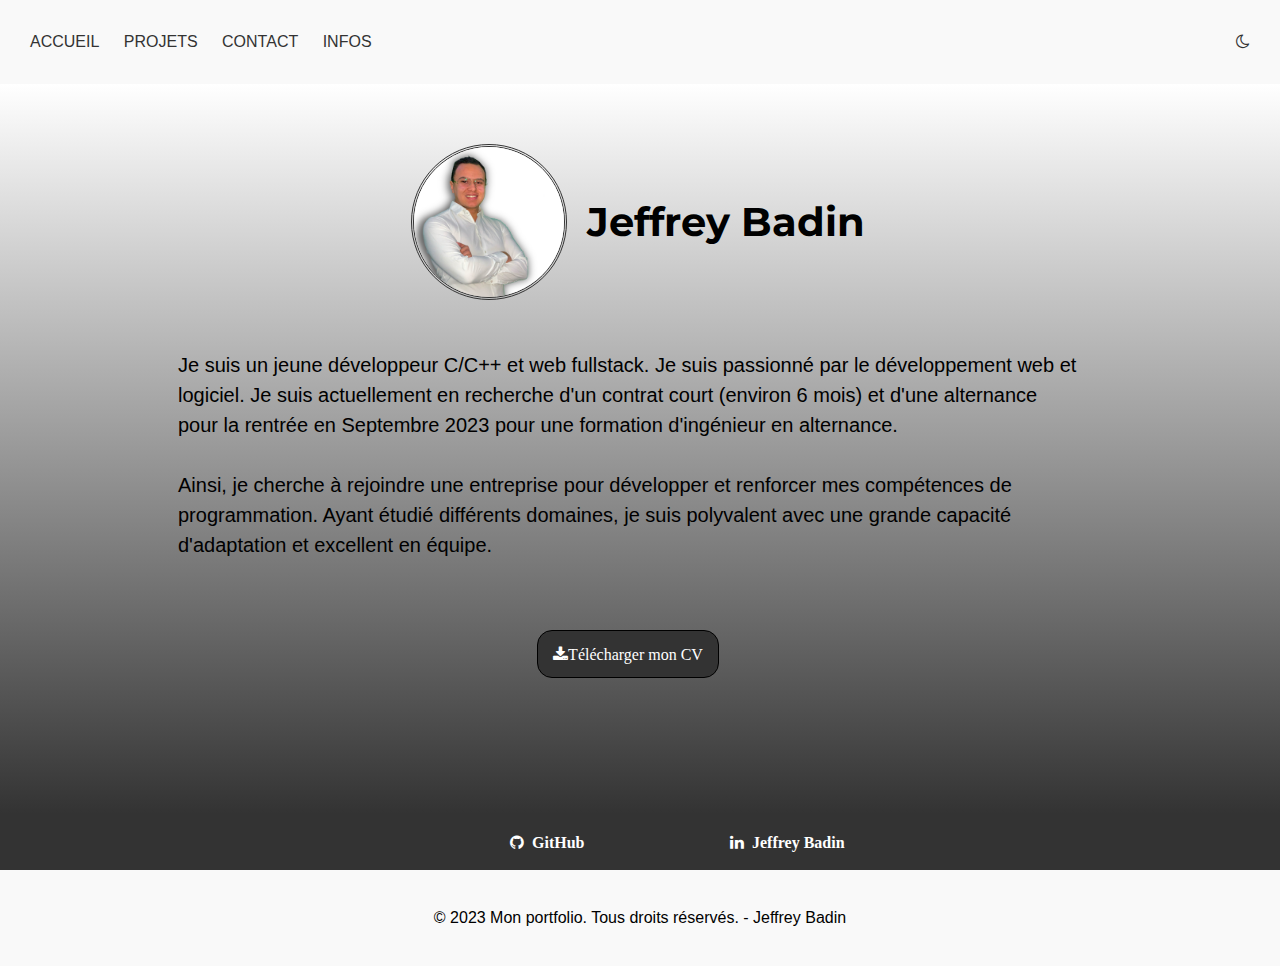
<file: index.html>
<!DOCTYPE html>
<html lang="fr">
	<head>
		<meta charset="utf-8">
		<title>Portfolio Jeffrey Badin</title>
		<link rel="stylesheet" href="styles.css">
		<link rel="stylesheet" href="https://cdnjs.cloudflare.com/ajax/libs/font-awesome/4.7.0/css/font-awesome.min.css" />
		<script type="module" src="index.js"></script>
	</head>
	<body>
		<header>
			<nav>
				<ul>
				<li><a href="#" class="navigation-accueil">Accueil</a></li>
				<li><a href="#" class="navigation-projet">Projets</a></li>
				<li><a href="#" class="navigation-contact">Contact</a></li>
				<li><a href="#" class="navigation-infos">Infos</a></li>
				</ul>
				<a href="#" class="dark-mode">
					<i class="fa fa-moon-o"></i>
				</a>
			</nav>
		</header>

		<main>
			<div class="presentation">
				<!-- Ici la présentation -->
			</div>
			<section class="grid">
				<div class="projets">
					<!-- Ici sont tous les projets générés par projets.js -->
				</div>
			</section>
			<div class="formulaire-container">
				<!-- Ici le formulaire -->
			</div>
			<div class="informations">
				<!-- Ici les informations -->
			</div>
		</main>

		<div class="bande">
			<!-- Ici une bande -->
			<a href="https://www.github.com/NFinity-Shadow" class="fa fa-github"><strong>&nbsp;&nbsp;GitHub</strong></a>
			<a href="https://www.linkedin.com/in/jeffrey-badin-7a474023a/" class="fa fa-linkedin"><strong>&nbsp;&nbsp;Jeffrey&nbsp;Badin</strong></a>
		</div>

		<footer>
		<p>© 2023 Mon portfolio. Tous  droits réservés. - Jeffrey Badin</p>
		</footer>
	</body>
</html>
</file>
<file: styles.css>
@import url('https://fonts.googleapis.com/css2?family=Montserrat&display=swap');

html, body {
	height: 100%;
	margin: 0;
	padding: 0;
}

body {
	font-family: 'Helvetica Neue', sans-serif;
	font-size: 16px;
	line-height: 1.5;
	margin: 0;
}

header {
	background-color: #f9f9f9;
	box-shadow: 0 2px 4px rgba(0,0,0,0.1);
	padding: 20px;
}

nav {
	display: flex;
	justify-content: space-between;
	align-items: center;
}

nav ul {
	list-style: none;
	margin: 0;
	padding: 0;
}

nav li {
	display: inline-block;
}

nav a {
	color: #333;
	text-decoration: none;
	text-transform: uppercase;
	padding: 10px;
}

nav a:hover {
	background-color: #333;
	color: #fff;
}

main {
	display: flex;
	flex-direction: row;
	justify-content: center;
	background: linear-gradient(to bottom, #fff, #333);
	max-width: auto;
	max-height: auto;
	min-height: 650px;
	margin: 0 auto;
	padding: 40px;
}

footer {
	background-color: #f9f9f9;
	padding: 20px;
	text-align: center;
}

@media screen and (max-width: 768px) {
	main {
		padding: 20px;
	}
}

input {
	margin: 10px;
	border-radius: 5px;
	border: 1px solid #333;
	box-shadow: 0px 2px 5px #000;
}

textarea {
	height: 100px;
	width: 300px;
	margin: 10px;
	border-radius: 5px;
	border: 1px solid #333;
	box-shadow: 0px 2px 5px #000;
}

h1 {
	font-family: 'Montserrat', sans-serif;
	font-size: 40px;
	font-weight: 700;
	margin: 0;
}

form {
	display: flex;
	flex-direction: column;
	justify-content: center;
	align-items: center;
}

.presentation {
	display: flex;
	flex-direction: column;
	justify-content: flex-start;
	align-items: center;
}

.presentation-info {
	display: flex;
	flex-direction: row;
	justify-content: center;
	align-items: center;
}

.presentation-description{
	font-family: 'Helvetica Neue', sans-serif;
	font-size: 20px;
	width: 900px;
	margin: 30px;
}

.circular{
	border: 3px double #333;
	border-radius: 50%;
	width: 150px;
	height: 150px;
	margin: 20px;
}

.bande{
	background-color: #333;
	display: flex;
	flex-direction: row;
	justify-content: center;
}

.projets {
	flex: 1;
	margin: 8px;
	display: grid;
	grid-template-columns: repeat(3, 1fr);
	gap: 4px;
	transition: 0.5s;
}
.projets article {
	background-color: #fff;
	border: 1px solid black;
	border-radius: 10px;
	box-shadow: 0px 2px 5px #000;
	margin: 20px;
	padding: 4px;
}

.projets article img {
	display: block;
	margin-left: auto;
	margin-right: auto;
	max-width: 100px;
	height: auto;
}
.projets article p {
	margin-left: 20px;
	margin-right: 20px;
	margin-top: 4px;
	margin-bottom: 4px;
}
.projets article h2 {
	text-align: center;
}

.fa:hover {
	opacity: 0.7;
	transition: 0.5s;
}

.fa-linkedin, .fa-github {
	color: white;
	padding: 10px;
	font-family: 'Helvetica Neue', sans-serif;
	font-size: 40px;
	width: 40px;
	text-decoration: none;
	margin: 10px 80px;
}

.fa-download {
	background-color: #333;
	color: white;
	border: 1px solid #000;
	border-radius: 15px;
	padding: 15px;
	font-family: 'Helvetica Neue', sans-serif;
	font-size: 40px;
	text-decoration: none;
	margin: 40px 80px;
}

.formulaire-container {
	border-radius: 15px;
	box-shadow: 0px 2px 5px #000;
	display: flex;
	flex-direction: column;
	justify-content:center;
	align-items: center;
	height: 400px;
	width: auto;
}

.informations {
	display: flex;
	flex-direction: column;
	justify-content: center;
	align-items: center;
}

.version {
	font-size: 12px;
}

.texteInfos {
	font-family: 'Helvetica Neue', sans-serif;
	font-style: italic;
	font-size: 18px;
}

.langagesUtilises {
	margin-top: 60px;
}

.conteneurInfosLangages {
	display: flex;
	flex-direction: row;
	justify-content: center;
	align-items: center;
}

.logosLangagesUtilises {
	width: 120px;
	height: 30px;
	margin: 10px;
	padding-top: 40px;
}

#github-projet {
	display: flex;
	flex-direction: row;
	justify-content: center;
	align-items: center;
	width: 10px;
	height: 10px;
	background-color: #333;
	border: #333;
	border-radius: 15px;
}
</file>
